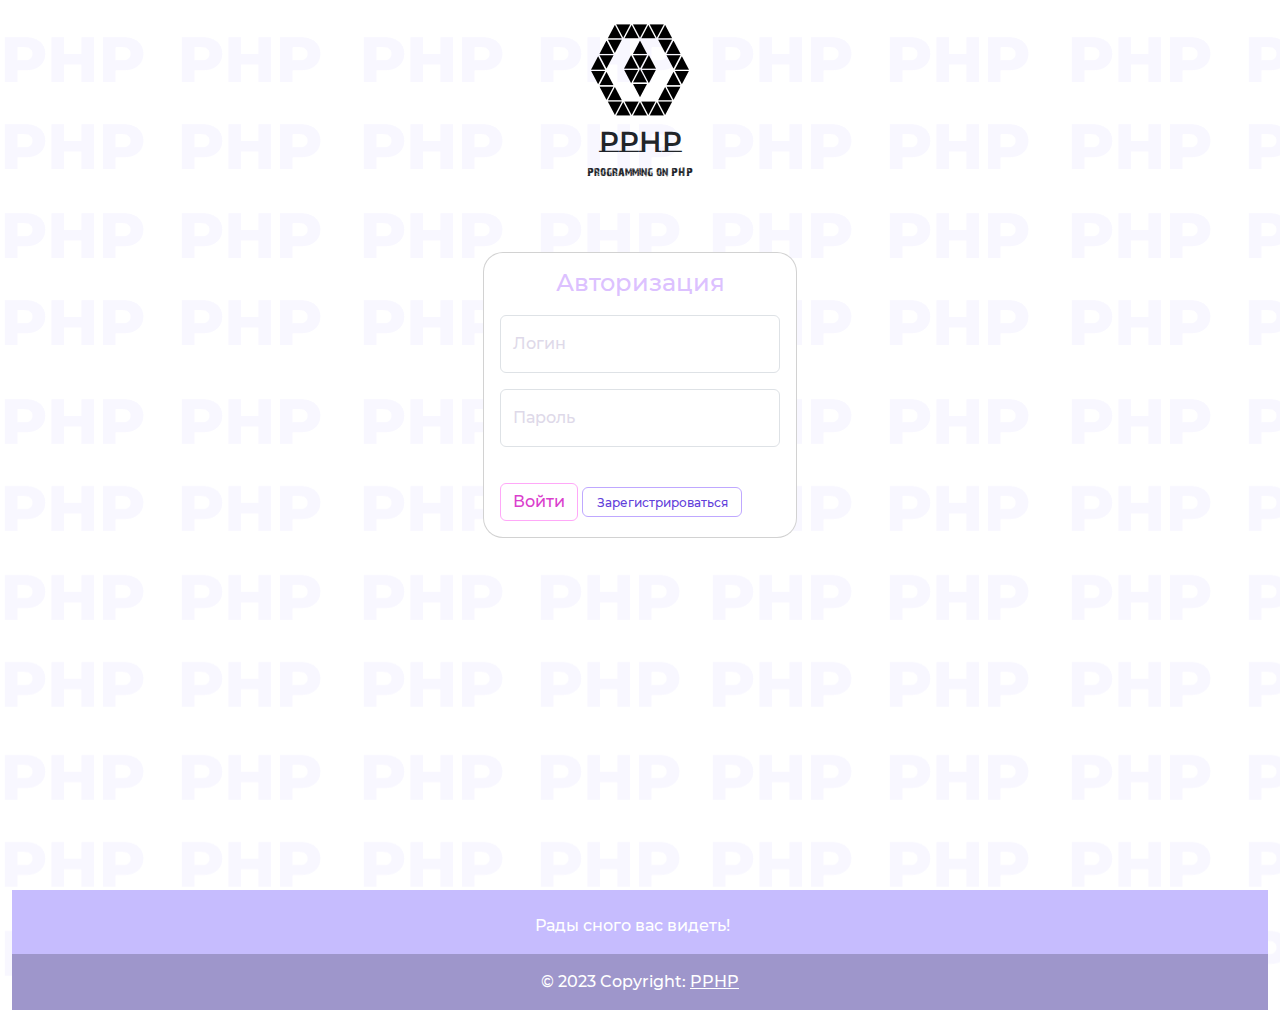
<file: view/auth.html>
<!DOCTYPE html>
<html lang="ru">
  <head>
    <meta charset="UTF-8" />
    <meta http-equiv="X-UA-Compatible" content="IE=edge" />
    <meta name="viewport" content="width=device-width, initial-scale=1.0" />
    <link
      rel="shortcut icon"
      href="../media/img/logo.png"
      type="image/x-icon"
    />
    <link rel="stylesheet" href="../css/bootstrap.min.css" />
    <script src="../js/bootstrap.min.js"></script>
    <script src="../js/jquery-3.7.1.min.js"></script>
    <script src="../js/script.js"></script>
    <link rel="stylesheet" href="../css/style.css" />
    <title>Programming on PHP</title>
  </head>
  <body>
    <div
      class="container-fluid"
      style="background-image: url(../media/img/background.png)"
    >
      <header style="margin-top: 20px">
        <div class="container-fluid text-center">
          <a href="../index.html">
            <img
              src="../media/img/logo.png"
              alt=""
              width="100"
              height="100"
              class="d-inline-block"
            />
          </a>
          <br />
          <a
            class="navbar-brand text-wrap"
            style="font-size: 29px; width: 6rem"
            href="../index.html"
          >
            PPHP
            <p class="text-logo">Programming on PHP</p></a
          >
        </div>
      </header>
      <main>
        <form action="" method="post">
          <section class="forms">
            <div class="card col-md-3 form-card" style="border-radius: 20px">
              <div class="card-body">
                <h2
                  class="text-center text-pink"
                  style="font-size: 24px; padding-bottom: 10px"
                >
                  Авторизация
                </h2>
                <div class="form-floating mb-3">
                  <input
                    type="text"
                    class="form-control"
                    id="floatingInput"
                    name="login"
                    placeholder="Введите ваше имя"
                  />
                  <label class="text-purple" for="floatingInput">Логин</label>
                </div>

                <div class="form-floating mb-3">
                  <input
                    type="password"
                    class="form-control"
                    id="floatingInput"
                    name="password"
                    placeholder="Введите вашу почту"
                  />
                  <label class="text-purple" for="floatingInput">Пароль</label>
                </div>

                <input
                  type="submit"
                  class="ra-btn btn btn-outline-info"
                  value="Войти"
                />
                <a
                  href="reg.html"
                  class="ra-btn-v btn btn-outline-info"
                  style="width: 160px"
                  >Зарегистрироваться</a
                >
              </div>
            </div>
          </section>
        </form>
      </main>
      <footer
        class="text-center text-white"
        style="background-color: #c6bcfe; margin-top: 352px"
      >
        <div class="container p-4 pb-0">
          <p class="d-flex justify-content-center align-items-center">
            <span class="me-3">Рады сного вас видеть!</span>
          </p>
        </div>

        <div
          class="text-center p-3"
          style="background-color: rgba(0, 0, 0, 0.2)"
        >
          © 2023 Copyright:
          <a class="text-white" href="#banner">PPHP</a>
        </div>
      </footer>
    </div>
  </body>
</html>
</file>
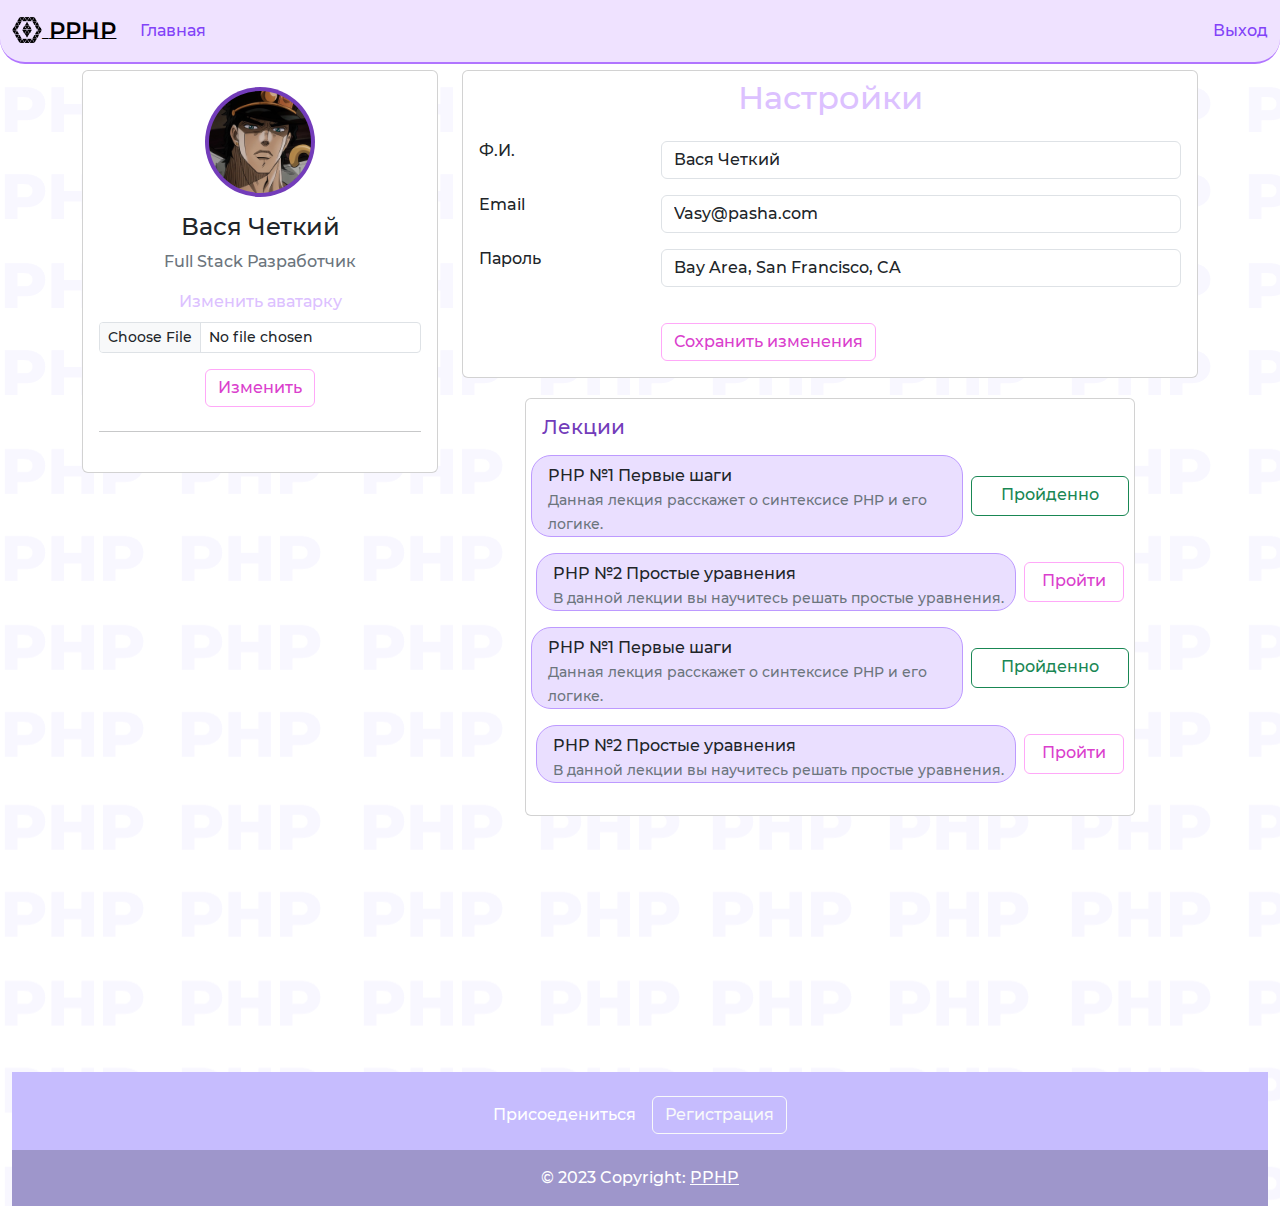
<file: view/profile.html>
<!DOCTYPE html>
<html lang="ru">
  <head>
    <meta charset="UTF-8" />
    <meta http-equiv="X-UA-Compatible" content="IE=edge" />
    <meta name="viewport" content="width=device-width, initial-scale=1.0" />
    <link
      rel="shortcut icon"
      href="../media/img/logo.png"
      type="image/x-icon"
    />
    <link rel="stylesheet" href="../css/bootstrap.min.css" />
    <script src="../js/bootstrap.min.js"></script>
    <script src="../js/jquery-3.7.1.min.js"></script>
    <script src="../js/script.js"></script>
    <link rel="stylesheet" href="../css/style.css" />
    <title>Programming on PHP</title>
  </head>
  <body>
    <div
      class="container-fluid"
      style="background-image: url(../media/img/background.png)"
    >
      <header>
        <nav class="navbar fixed-top navbar-expand-lg navbar-purple">
          <div class="container-fluid">
            <a class="navbar-brand" href="#">
              <img
                src="../media/img/logo.png"
                alt=""
                width="30"
                height="28"
                class="d-inline-block align-text-top"
              />
              PPHP
            </a>
            <button
              class="navbar-toggler"
              type="button"
              data-bs-toggle="collapse"
              data-bs-target="#navbarScroll"
              aria-controls="navbarScroll"
              aria-expanded="false"
              aria-label="Toggle navigation"
            >
              <span class="navbar-toggler-icon"></span>
            </button>
            <div class="collapse navbar-collapse" id="navbarScroll">
              <ul class="navbar-nav me-auto my-2 my-lg-0 navbar-nav-scroll">
                <li class="nav-item">
                  <a class="nav-link" aria-current="page" href="../index.html"
                    >Главная</a
                  >
                </li>
              </ul>
              <a
                class="navbar-nav nav-link navbar-nav-scroll"
                aria-current="page"
                href="№"
              >
                Выход
              </a>
            </div>
          </div>
        </nav>
      </header>
      <main>
        <div class="container">
          <div class="main-body">
            <div class="row">
              <div id="avatar" class="col-lg-4">
                <div class="card">
                  <div class="card-body">
                    <div
                      class="d-flex flex-column align-items-center text-center"
                    >
                      <img
                        src="../media/img/avatar.jpg"
                        alt="Admin"
                        class="rounded-circle p-1 bg-black-purple"
                        width="110"
                        height="110"
                      />
                      <div class="mt-3">
                        <h4>Вася Четкий</h4>
                        <p class="text-secondary mb-1">
                          Full Stack Разработчик
                        </p>
                        <form
                          class="mt-3"
                          action=""
                          method="post"
                          enctype="multipart/form-data"
                        >
                          <div class="mb-3">
                            <label for="formFile" class="form-label text-pink"
                              >Изменить аватарку</label
                            >
                            <input
                              class="form-control form-control-sm"
                              id="formFileSm"
                              type="file"
                            />
                          </div>
                          <input
                            type="submit"
                            class="ra-btn btn btn-outline-info mt-0"
                            value="Изменить"
                          />
                        </form>
                      </div>
                    </div>
                    <hr class="my-4" />
                  </div>
                </div>
              </div>
              <div class="col-lg-8">
                <div id="settings" class="card">
                  <h2 class="text-pink text-center pt-2">Настройки</h2>
                  <div class="card-body">
                    <div class="row mb-3">
                      <div class="col-sm-3">
                        <h6 class="mb-0">Ф.И.</h6>
                      </div>
                      <div class="col-sm-9 text-secondary">
                        <input
                          type="text"
                          class="form-control"
                          value="Вася Четкий"
                        />
                      </div>
                    </div>
                    <div class="row mb-3">
                      <div class="col-sm-3">
                        <h6 class="mb-0">Email</h6>
                      </div>
                      <div class="col-sm-9 text-secondary">
                        <input
                          type="text"
                          class="form-control"
                          value="Vasy@pasha.com"
                        />
                      </div>
                    </div>

                    <div class="row mb-3">
                      <div class="col-sm-3">
                        <h6 class="mb-0">Пароль</h6>
                      </div>
                      <div class="col-sm-9 text-secondary">
                        <input
                          type="text"
                          class="form-control"
                          value="Bay Area, San Francisco, CA"
                        />
                      </div>
                    </div>
                    <div class="row">
                      <div class="col-sm-3"></div>
                      <div class="col-sm-9 text-secondary">
                        <input
                          type="submit"
                          class="ra-btn btn btn-outline-info"
                          value="Сохранить изменения"
                        />
                      </div>
                    </div>
                  </div>
                </div>
                <div class="learning row">
                  <div class="col-sm-10">
                    <div class="card">
                      <div class="card-body">
                        <h5
                          class="d-flex align-items-center mb-3 text-black-purple"
                        >
                          Лекции
                        </h5>
                        <div
                          class="col d-flex justify-content-center align-items-center"
                        >
                          <p
                            class="col-md-9 ps-3 pt-2"
                            style="
                              background-color: rgba(189, 154, 255, 0.316);
                              border-radius: 20px;
                              border: 1px rgb(189, 154, 255) solid;
                            "
                          >
                            PHP №1 Первые шаги <br />
                            <span
                              class="text-secondary mt-0"
                              style="font-size: 14px"
                            >
                              Данная лекция расскажет о синтексисе PHP и его
                              логике.
                            </span>
                          </p>
                          <span
                            class="col-md-6 btn btn-outline-success ms-2 mt-0 mb-3"
                            style="width: 158px; height: 40px; font-size: 16px"
                            >Пройденно</span
                          >
                        </div>
                        <div
                          class="col d-flex justify-content-center align-items-center"
                        >
                          <p
                            class="col-md-10 ps-3 pt-2"
                            style="
                              background-color: rgba(189, 154, 255, 0.316);
                              border-radius: 20px;
                              border: 1px rgb(189, 154, 255) solid;
                            "
                          >
                            PHP №2 Простые уравнения <br />
                            <span
                              class="text-secondary mt-0"
                              style="font-size: 14px"
                            >
                              В данной лекции вы научитесь решать простые
                              уравнения.
                            </span>
                          </p>
                          <a
                            class="col-md-2 ra-btn btn btn-outline-info ms-2 mt-0 mb-3"
                            style="width: 100px; height: 40px"
                            >Пройти</a
                          >
                        </div>
                        <div
                          class="col d-flex justify-content-center align-items-center"
                        >
                          <p
                            class="col-md-9 ps-3 pt-2"
                            style="
                              background-color: rgba(189, 154, 255, 0.316);
                              border-radius: 20px;
                              border: 1px rgb(189, 154, 255) solid;
                            "
                          >
                            PHP №1 Первые шаги <br />
                            <span
                              class="text-secondary mt-0"
                              style="font-size: 14px"
                            >
                              Данная лекция расскажет о синтексисе PHP и его
                              логике.
                            </span>
                          </p>
                          <span
                            class="col-md-6 btn btn-outline-success ms-2 mt-0 mb-3"
                            style="width: 158px; height: 40px; font-size: 16px"
                            >Пройденно</span
                          >
                        </div>
                        <div
                          class="col d-flex justify-content-center align-items-center"
                        >
                          <p
                            class="col-md-10 ps-3 pt-2"
                            style="
                              background-color: rgba(189, 154, 255, 0.316);
                              border-radius: 20px;
                              border: 1px rgb(189, 154, 255) solid;
                            "
                          >
                            PHP №2 Простые уравнения <br />
                            <span
                              class="text-secondary mt-0"
                              style="font-size: 14px"
                            >
                              В данной лекции вы научитесь решать простые
                              уравнения.
                            </span>
                          </p>
                          <a
                            class="col-md-2 ra-btn btn btn-outline-info ms-2 mt-0 mb-3"
                            style="width: 100px; height: 40px"
                            >Пройти</a
                          >
                        </div>
                      </div>
                    </div>
                  </div>
                </div>
              </div>
            </div>
          </div>
        </div>
      </main>
      <footer
        class="text-center text-white"
        style="background-color: #c6bcfe; margin-top: 256px"
      >
        <div class="container p-4 pb-0">
          <p class="d-flex justify-content-center align-items-center">
            <span class="me-3">Присоедениться</span>
            <button type="button" class="btn btn-outline-light btn-rounded">
              Регистрация
            </button>
          </p>
        </div>

        <div
          class="text-center p-3"
          style="background-color: rgba(0, 0, 0, 0.2)"
        >
          © 2023 Copyright:
          <a class="text-white" href="#banner">PPHP</a>
        </div>
      </footer>
    </div>
  </body>
</html>
</file>
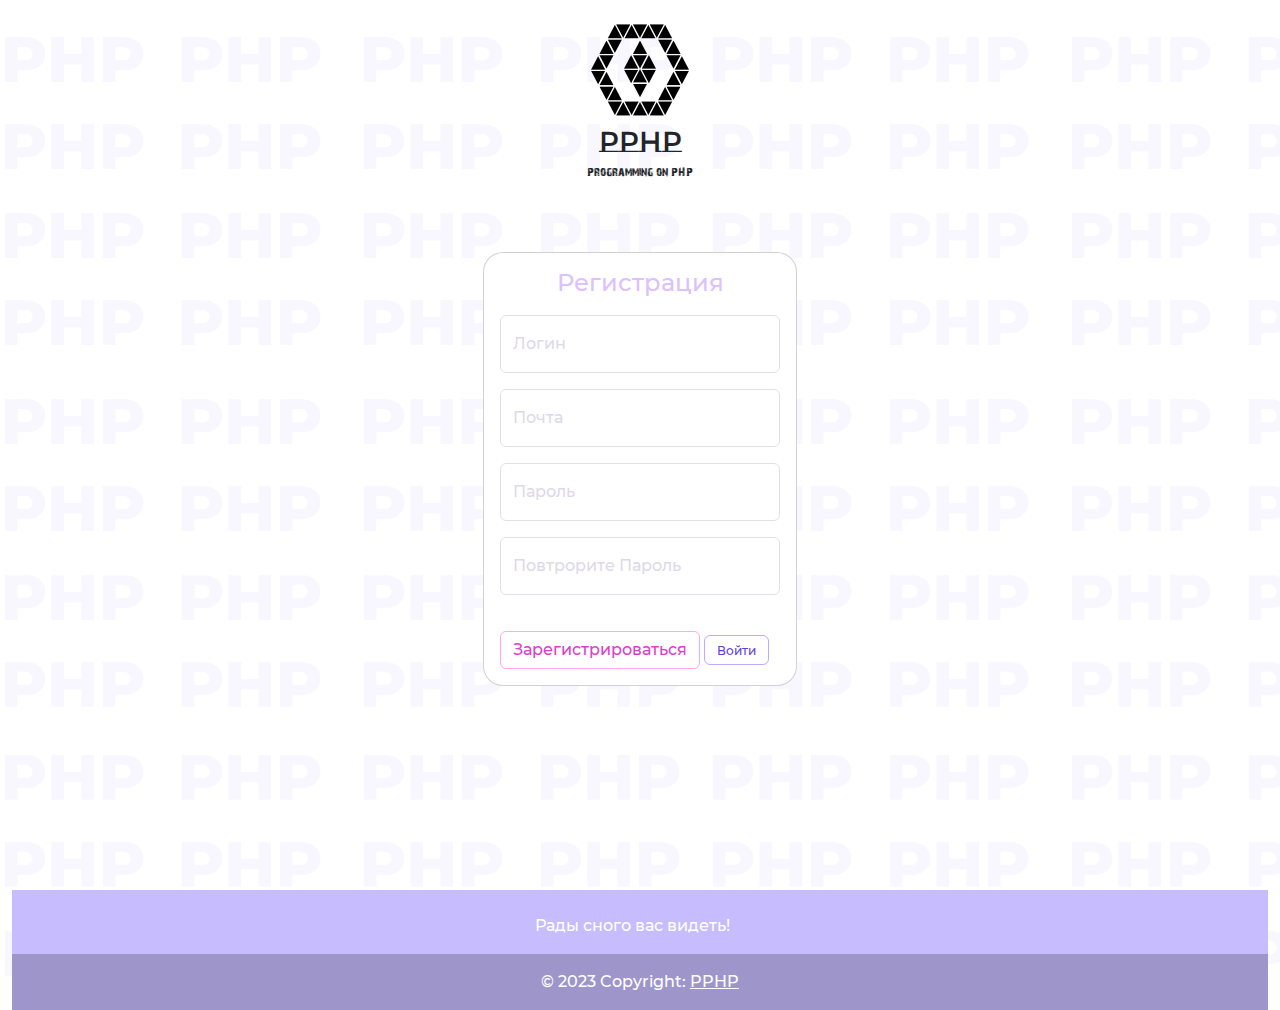
<file: view/reg.html>
<!DOCTYPE html>
<html lang="ru">
  <head>
    <meta charset="UTF-8" />
    <meta http-equiv="X-UA-Compatible" content="IE=edge" />
    <meta name="viewport" content="width=device-width, initial-scale=1.0" />
    <link
      rel="shortcut icon"
      href="../media/img/logo.png"
      type="image/x-icon"
    />
    <link rel="stylesheet" href="../css/bootstrap.min.css" />
    <script src="../js/bootstrap.min.js"></script>
    <script src="../js/jquery-3.7.1.min.js"></script>
    <script src="../js/script.js"></script>
    <link rel="stylesheet" href="../css/style.css" />
    <title>Programming on PHP</title>
  </head>
  <body>
    <div
      class="container-fluid"
      style="background-image: url(../media/img/background.png)"
    >
      <header style="margin-top: 20px">
        <div class="container-fluid text-center">
          <a href="../index.html">
            <img
              src="../media/img/logo.png"
              alt=""
              width="100"
              height="100"
              class="d-inline-block"
            />
          </a>
          <br />
          <a
            class="navbar-brand text-wrap"
            style="font-size: 29px; width: 6rem"
            href="../index.html"
          >
            PPHP
            <p class="text-logo">Programming on PHP</p></a
          >
        </div>
      </header>
      <main>
        <form action="" method="post">
          <section class="forms">
            <div class="card col-md-3 form-card" style="border-radius: 20px">
              <div class="card-body">
                <h2
                  class="text-center text-pink"
                  style="font-size: 24px; padding-bottom: 10px"
                >
                  Регистрация
                </h2>
                <div class="form-floating mb-3">
                  <input
                    type="text"
                    class="form-control"
                    id="floatingInput"
                    name="login"
                    placeholder="Введите ваше имя"
                  />
                  <label class="text-purple" for="floatingInput">Логин</label>
                </div>

                <div class="form-floating mb-3">
                  <input
                    type="email"
                    class="form-control"
                    id="floatingInput"
                    name="email"
                    placeholder="Введите ваше имя"
                  />
                  <label class="text-purple" for="floatingInput">Почта</label>
                </div>
                <div class="form-floating mb-3">
                  <input
                    type="password"
                    class="form-control"
                    id="floatingInput"
                    name="password"
                    placeholder="Введите вашу почту"
                  />
                  <label class="text-purple" for="floatingInput">Пароль</label>
                </div>
                <div class="form-floating mb-3">
                  <input
                    type="password"
                    class="form-control"
                    id="floatingInput"
                    name="r_password"
                    placeholder="Введите вашу почту"
                  />
                  <label class="text-purple" for="floatingInput"
                    >Повтрорите Пароль</label
                  >
                </div>
                <input
                  type="submit"
                  class="ra-btn btn btn-outline-info"
                  value="Зарегистрироваться"
                />
                <a href="auth.html" class="ra-btn-v btn btn-outline-info"
                  >Войти
                </a>
              </div>
            </div>
          </section>
        </form>
      </main>
      <footer
        class="text-center text-white"
        style="background-color: #c6bcfe; margin-top: 204px"
      >
        <div class="container p-4 pb-0">
          <p class="d-flex justify-content-center align-items-center">
            <span class="me-3">Рады сного вас видеть!</span>
          </p>
        </div>

        <div
          class="text-center p-3"
          style="background-color: rgba(0, 0, 0, 0.2)"
        >
          © 2023 Copyright:
          <a class="text-white" href="#banner">PPHP</a>
        </div>
      </footer>
    </div>
  </body>
</html>
</file>
<file: css/style.css>
@font-face {
  font-family: "Montsserat";
  src: url(../fonts/Montserrat-Medium.ttf);
}
@font-face {
  font-family: "Montsserat-S";
  src: url(../fonts/MontserratSubrayada-Regular.ttf);
}
@font-face {
  font-family: "28Days";
  src: url(../fonts/28dayslatercyr.ttf);
}
body {
  font-family: "Montsserat";
}
.navbar-brand {
  font-family: "Montsserat-S";
  font-size: 24px;
}
.navbar {
  border-bottom: 2px #b175ff solid;
  border-radius: 0px 0px 25px 25px;
}
.navbar-purple {
  background-color: #efe2ff;
}
.nav-link {
  color: rgb(130, 66, 248);
}
.nav-link:focus {
  color: rgb(255, 255, 255);
}
.nav-link:hover {
  color: rgb(255, 255, 255);
}
.nav-link.active {
  color: white;
}
main {
  margin-top: 70px;
}
.text-pink {
  color: #dcc1ff;
}
.text-purple {
  color: rgb(222, 217, 233);
}
.text-black-purple {
  color: #733cba;
}
.bg-black-purple {
  background-color: #733cba;
}
.main-section {
  margin-top: 50px;
  border-top: 1px #b175ff solid;
}
.title-section-top {
  margin-top: 15px;
  margin-bottom: 100px;
}
.title-section-bottom {
  margin-top: 45px;
  margin-bottom: 10px;
}
.link {
  text-decoration: none;
  color: #da40cd;
}
.text-very-pink {
  color: #ffa8f8;
}
.link:hover {
  text-shadow: 0px 0px 5px rgb(226, 90, 194);
}
.bg-purple {
  background-color: #e2d2ff;
}
.cont-bg {
  box-shadow: 0px 0px 7px rgb(226, 90, 194);
}
.cont-img {
  box-shadow: 0px 0px 5px rgb(226, 90, 194);
  width: 25px;
}
.cont-map {
  border: 1px rgb(214, 144, 255) solid;
  box-shadow: 0px 0px 7px rgb(226, 90, 194);
  border-radius: 20px;
  width: 150px;
}
.learning {
  margin-top: 20px;
  display: flex;
  justify-content: center;
}
.cont-btn {
  margin-top: 20px;
}

.ra-btn {
  margin-top: 20px;
  border: 1px #ffa8f8 solid;
  color: #da40cd;
}
.ra-btn:hover {
  background-color: #f7cff2;
  border: 1px #ffa8f8 solid;
  color: #ffffff;
}
.ra-btn-v {
  height: 30px;
  margin-top: 20px;
  border: 1px #bfa8ff solid;
  color: #6140da;
  font-size: 12px;
}
.ra-btn-v:hover {
  border: 1px #bfa8ff solid;
  background-color: #d4caff;
  color: #ffffff;
  font-size: 12px;
}
.text-logo {
  font-family: "28Days";
  font-size: 12px;
}
.forms {
  margin-top: 20px;
  display: flex;
  justify-content: center;
}
</file>
